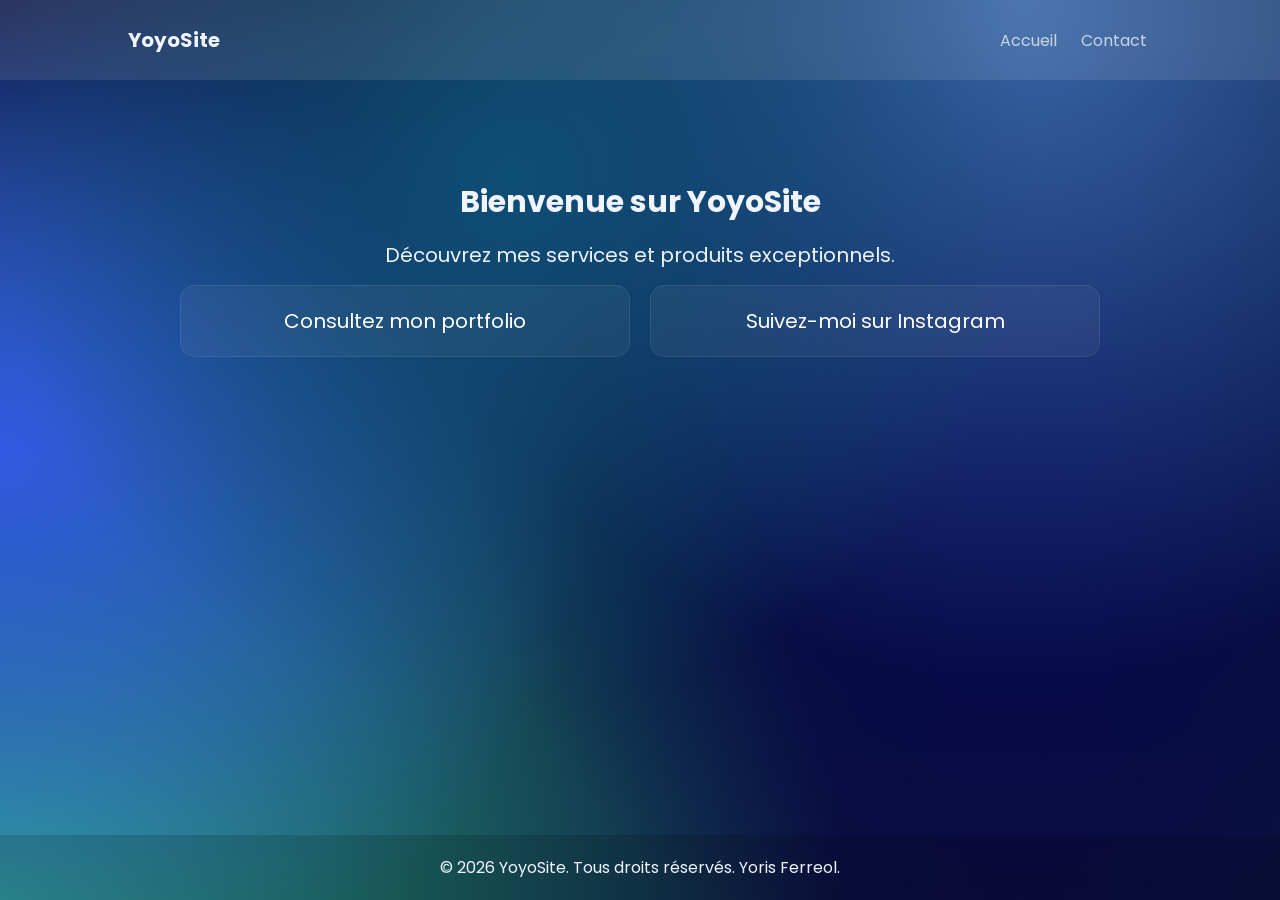
<file: index.html>
<!DOCTYPE html>
<html lang="en">
<head>
    <meta charset="UTF-8">
    <meta name="viewport" content="width=device-width, initial-scale=1.0">
    <title>Document</title>
    <link href="https://fonts.googleapis.com/css2?family=Poppins:wght@300;400;600;700&display=swap" rel="stylesheet">
    <link rel="stylesheet" href="style.css">
</head>
<body>
    <header>
        <h1>YoyoSite</h1>
        <nav>
            <a href="index.html">Accueil</a>
            <a href="contact.html">Contact</a>
        </nav>
    </header>

    <main>
        <section class="hero">
            <h2>Bienvenue sur YoyoSite</h2>
            <p>Découvrez mes services et produits exceptionnels.</p>
            <div class="btnDiv">
                <a class="portfolio" id="btn" href="portfolio.html" >Consultez mon portfolio</a>
                <a class="instagram" id="btn" href="https://www.instagram.com/yoris.ferreol" target="_blank">Suivez-moi sur Instagram</a>
            </div>
        </section>
    </main>

    <footer>
        <p>&copy; 2026 YoyoSite. Tous droits réservés. Yoris Ferreol.</p>
    </footer>
</body>
</html>
</file>
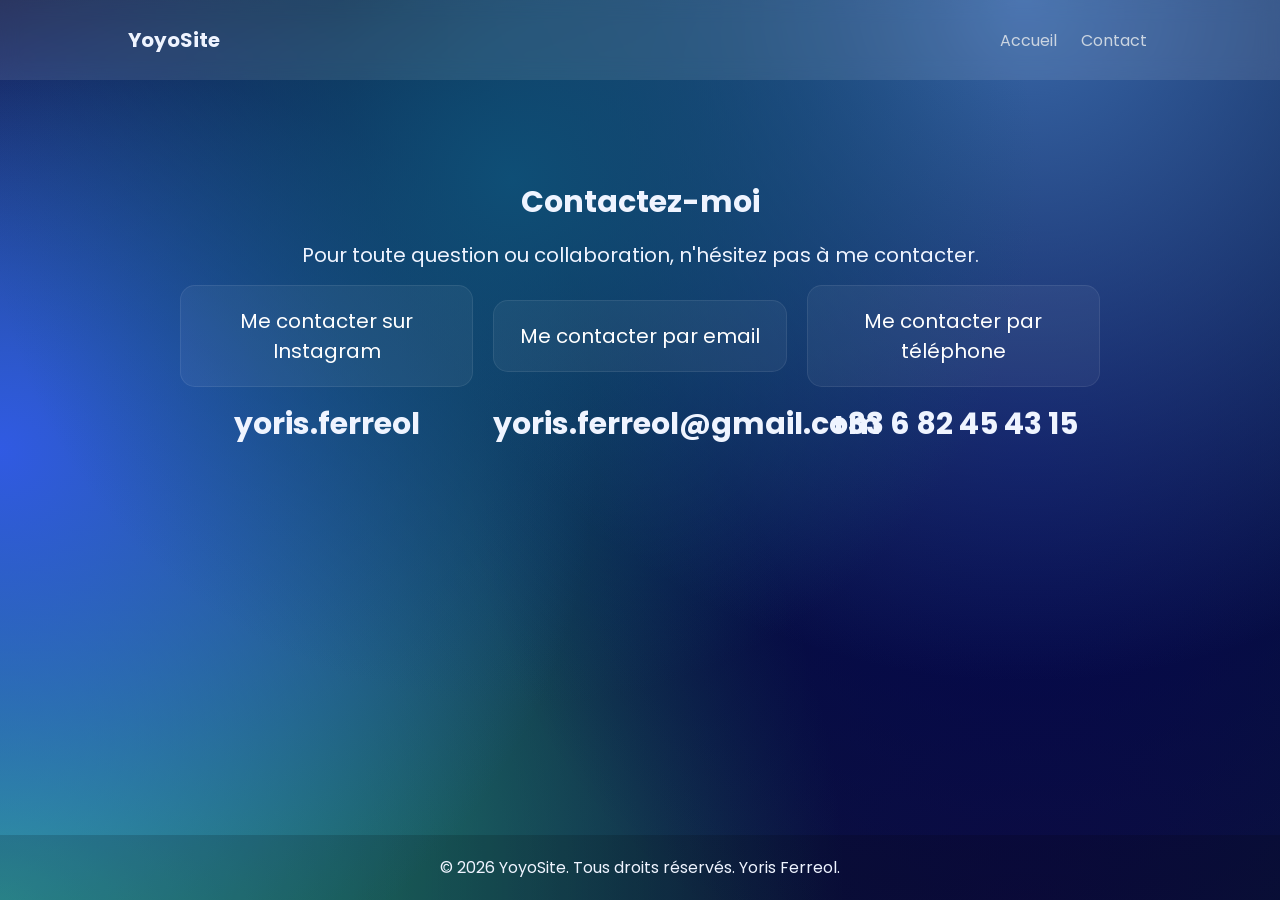
<file: contact.html>
<!DOCTYPE html>
<html lang="en">
<head>
    <meta charset="UTF-8">
    <meta name="viewport" content="width=device-width, initial-scale=1.0">
    <title>Document</title>
    <link href="https://fonts.googleapis.com/css2?family=Poppins:wght@300;400;600;700&display=swap" rel="stylesheet">
    <link rel="stylesheet" href="style.css">
</head>
<body>
    <header>
        <h1>YoyoSite</h1>
        <nav>
            <a href="index.html">Accueil</a>
            <a href="contact.html">Contact</a>
        </nav>
    </header>

    <main>
        <section class="hero">
            <h2>Contactez-moi</h2>
            <p>Pour toute question ou collaboration, n'hésitez pas à me contacter.</p>
            <div class="btnDiv">
                <a class="instagram" id="btn" href="https://www.instagram.com/yoris.ferreol" target="_blank">Me contacter sur Instagram</a>
                <a class="email" id="btn" href="mailto:yoris.ferreol@gmail.com">Me contacter par email</a>
                <a class="number" id="btn" href="tel:+33682454315">Me contacter par téléphone </a>
            </div>
            <div class="contactInfo">
                <h2>yoris.ferreol</h2>
                <h2>yoris.ferreol@gmail.com</h2>
                <h2>+33 6 82 45 43 15</h2>
            </div>
        </section>
    </main>

    <footer>
        <p>&copy; 2026 YoyoSite. Tous droits réservés. Yoris Ferreol.</p>
    </footer>
</body>
</html>
</file>
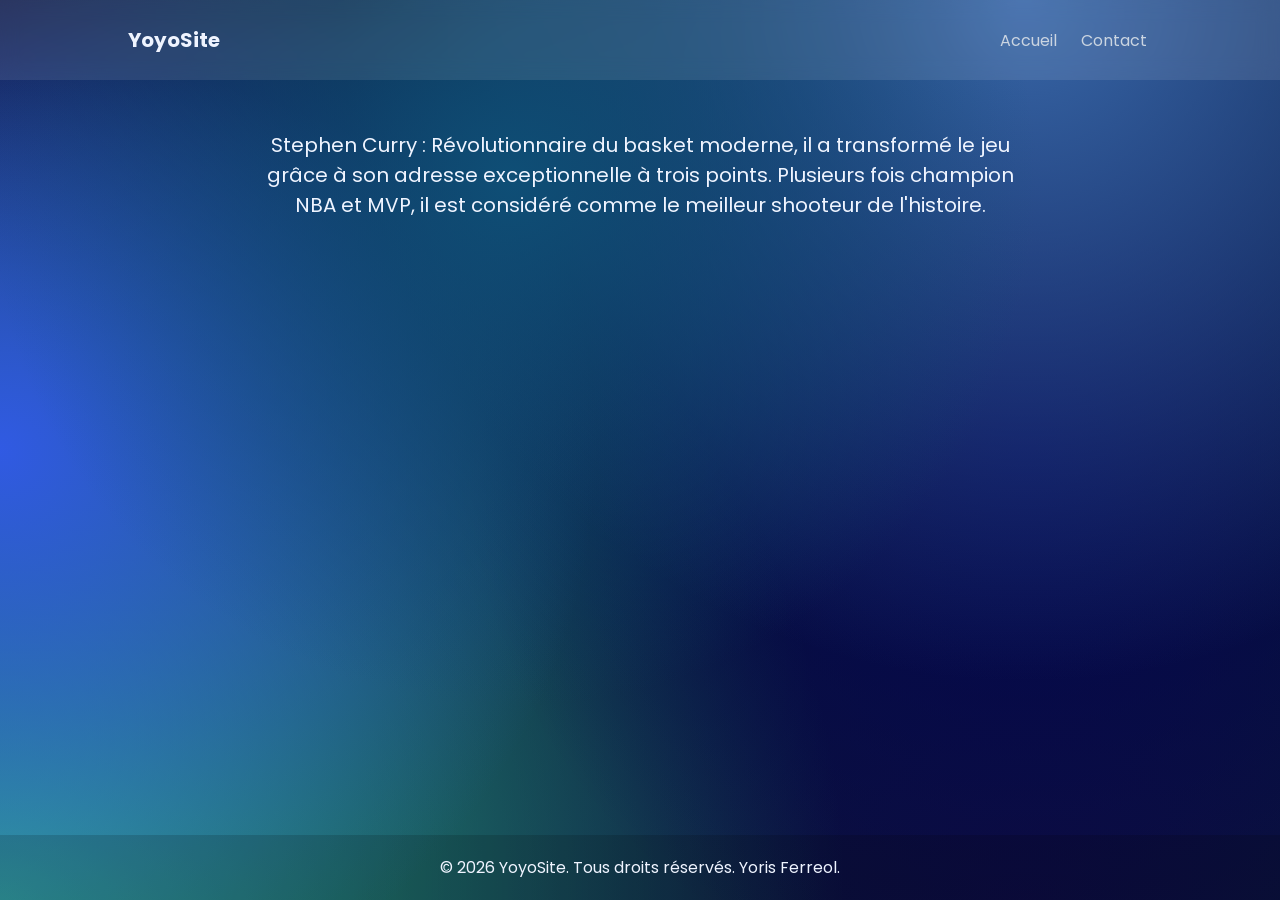
<file: Curry.html>
<!DOCTYPE html>
<html lang="en">
<head>
    <meta charset="UTF-8">
    <meta name="viewport" content="width=device-width, initial-scale=1.0">
    <title>Document</title>
    <link href="https://fonts.googleapis.com/css2?family=Poppins:wght@300;400;600;700&display=swap" rel="stylesheet">
    <link rel="stylesheet" href="style.css">
</head>
<body>
    <header>
        <h1>YoyoSite</h1>
        <nav>
            <a href="FirstSiteRemake.html">Accueil</a>
            <a href="contact.html">Contact</a>
        </nav>
    </header>
    <section class="IconsHero">
        <p class="Icons">Stephen Curry : Révolutionnaire du basket moderne, il a transformé le jeu grâce à son adresse exceptionnelle à trois points. Plusieurs fois champion NBA et MVP, il est considéré comme le meilleur shooteur de l'histoire.</p>
    </section>
</body>
<footer>
    <p>&copy; 2026 YoyoSite. Tous droits réservés. Yoris Ferreol.</p>
</footer>
</html>
</file>
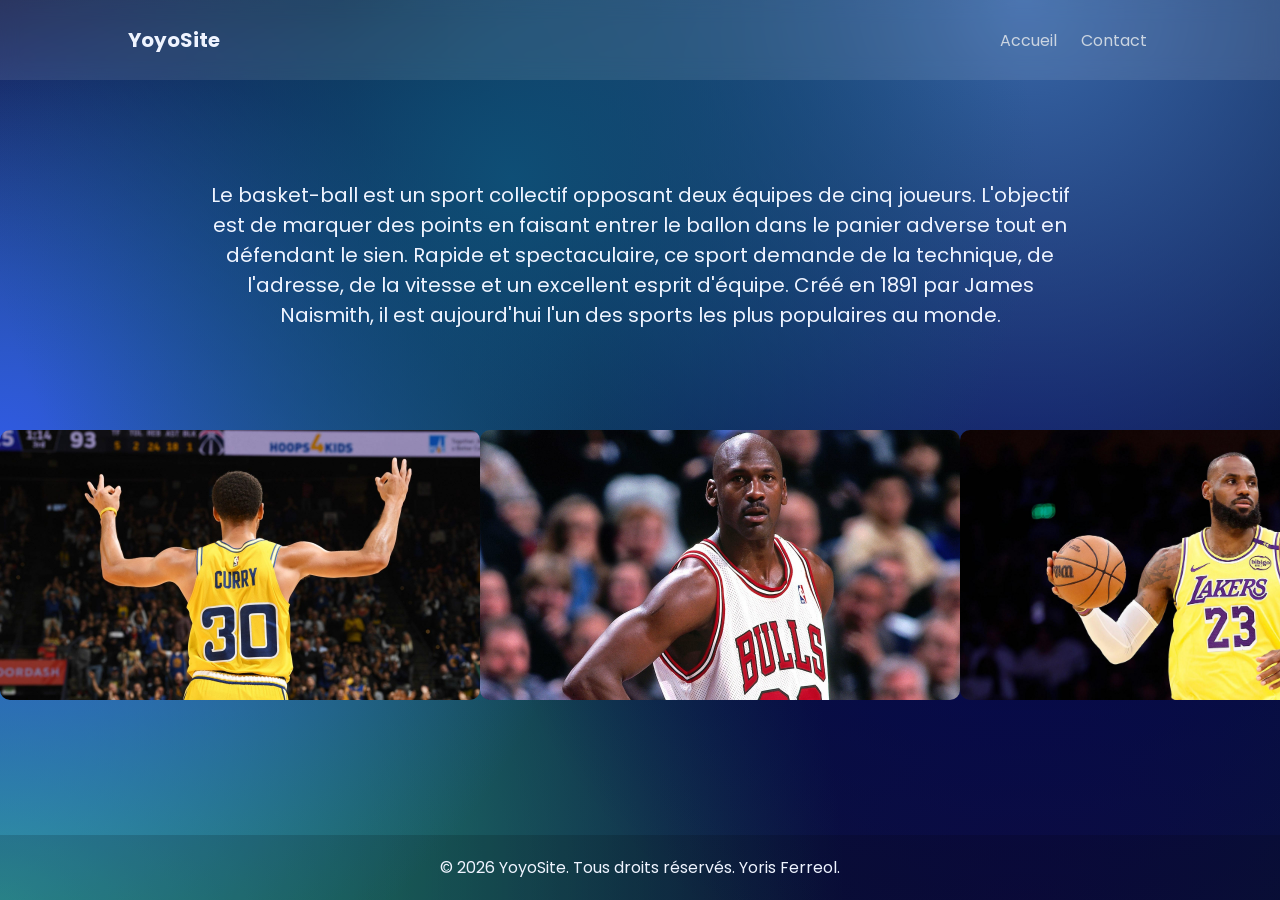
<file: FirstSiteRemake.html>
<!DOCTYPE html>
<html lang="en">
<head>
    <meta charset="UTF-8">
    <meta name="viewport" content="width=device-width, initial-scale=1.0">
    <title>Document</title>
    <link href="https://fonts.googleapis.com/css2?family=Poppins:wght@300;400;600;700&display=swap" rel="stylesheet">
    <link rel="stylesheet" href="style.css">
</head>
<body>
    <header>
        <h1>YoyoSite</h1>
        <nav>
            <a href="index.html">Accueil</a>
            <a href="contact.html">Contact</a>
        </nav>
    </header>
    <p class="rules">Le basket-ball est un sport collectif opposant deux équipes de cinq joueurs. L'objectif est de marquer des points en faisant entrer le ballon dans le panier adverse tout en défendant le sien. Rapide et spectaculaire, ce sport demande de la technique, de l'adresse, de la vitesse et un excellent esprit d'équipe. Créé en 1891 par James Naismith, il est aujourd'hui l'un des sports les plus populaires au monde.</p>
    <section class="section" id="joueurs">
        <div>
            <a href="curry.html"><img src="curry.jpg" alt="Stephen Curry" class="images" target="_blank" ></a>
            <a href="MJ.html"><img src="MJ.jpeg" alt="Michael Jordan" class="images" target="_blank" ></a>
            <a href="Lebron.html"><img src="lebron.jpg" alt="LeBron James" class="images" target="_blank" ></a>
        </div>
    </section>
</body>
<footer>
    <p>&copy; 2026 YoyoSite. Tous droits réservés. Yoris Ferreol.</p>
</footer>
</html>
</file>
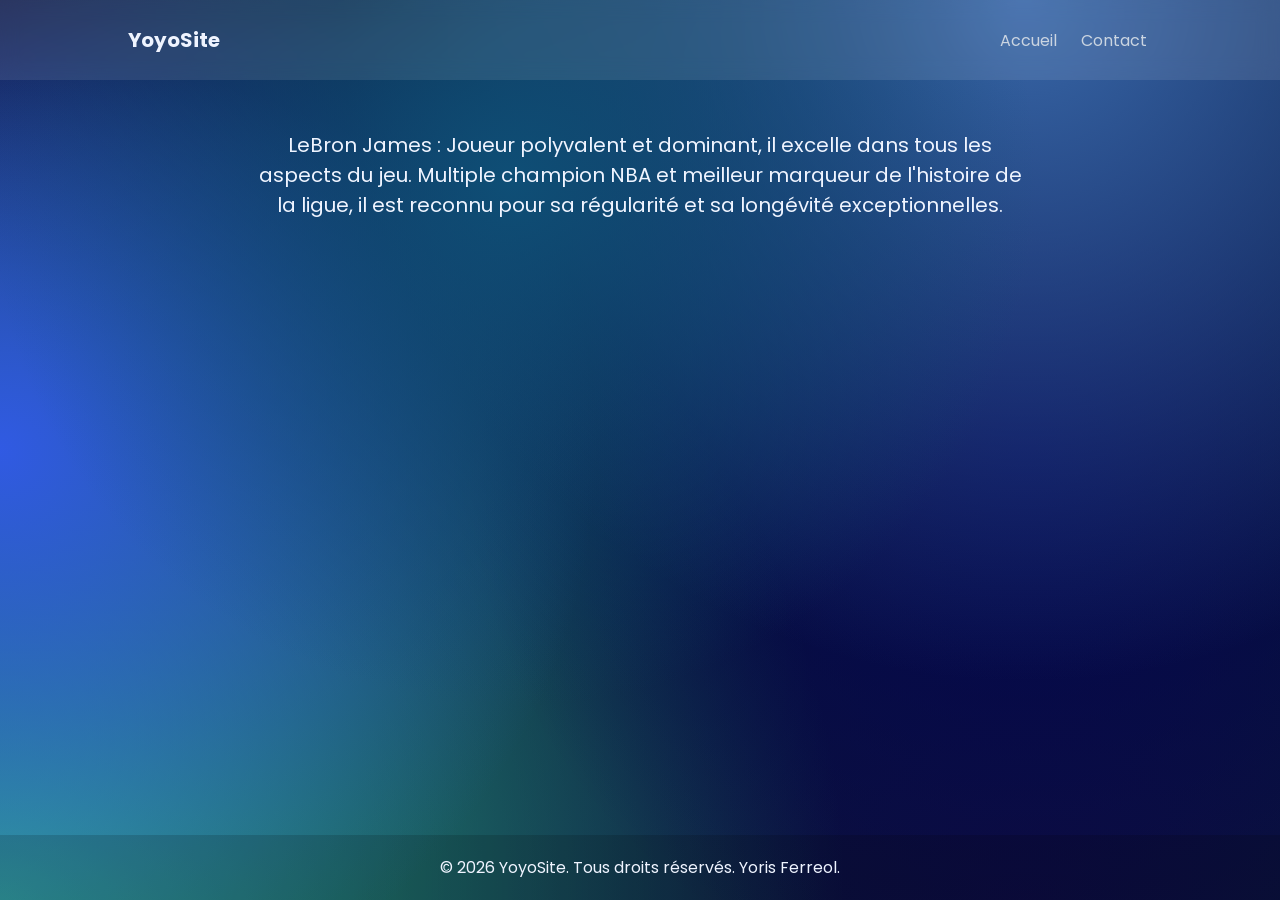
<file: Lebron.html>
<!DOCTYPE html>
<html lang="en">
<head>
    <meta charset="UTF-8">
    <meta name="viewport" content="width=device-width, initial-scale=1.0">
    <title>Document</title>
    <link href="https://fonts.googleapis.com/css2?family=Poppins:wght@300;400;600;700&display=swap" rel="stylesheet">
    <link rel="stylesheet" href="style.css">
</head>
<body>
    <header>
        <h1>YoyoSite</h1>
        <nav>
            <a href="FirstSiteRemake.html">Accueil</a>
            <a href="#">Contact</a>
        </nav>
    </header>
    <section class="IconsHero">
        <p class="Icons">LeBron James : Joueur polyvalent et dominant, il excelle dans tous les aspects du jeu. Multiple champion NBA et meilleur marqueur de l'histoire de la ligue, il est reconnu pour sa régularité et sa longévité exceptionnelles.</p>
    </section>
</body>
<footer>
    <p>&copy; 2026 YoyoSite. Tous droits réservés. Yoris Ferreol.</p>
</footer>
</html>
</file>
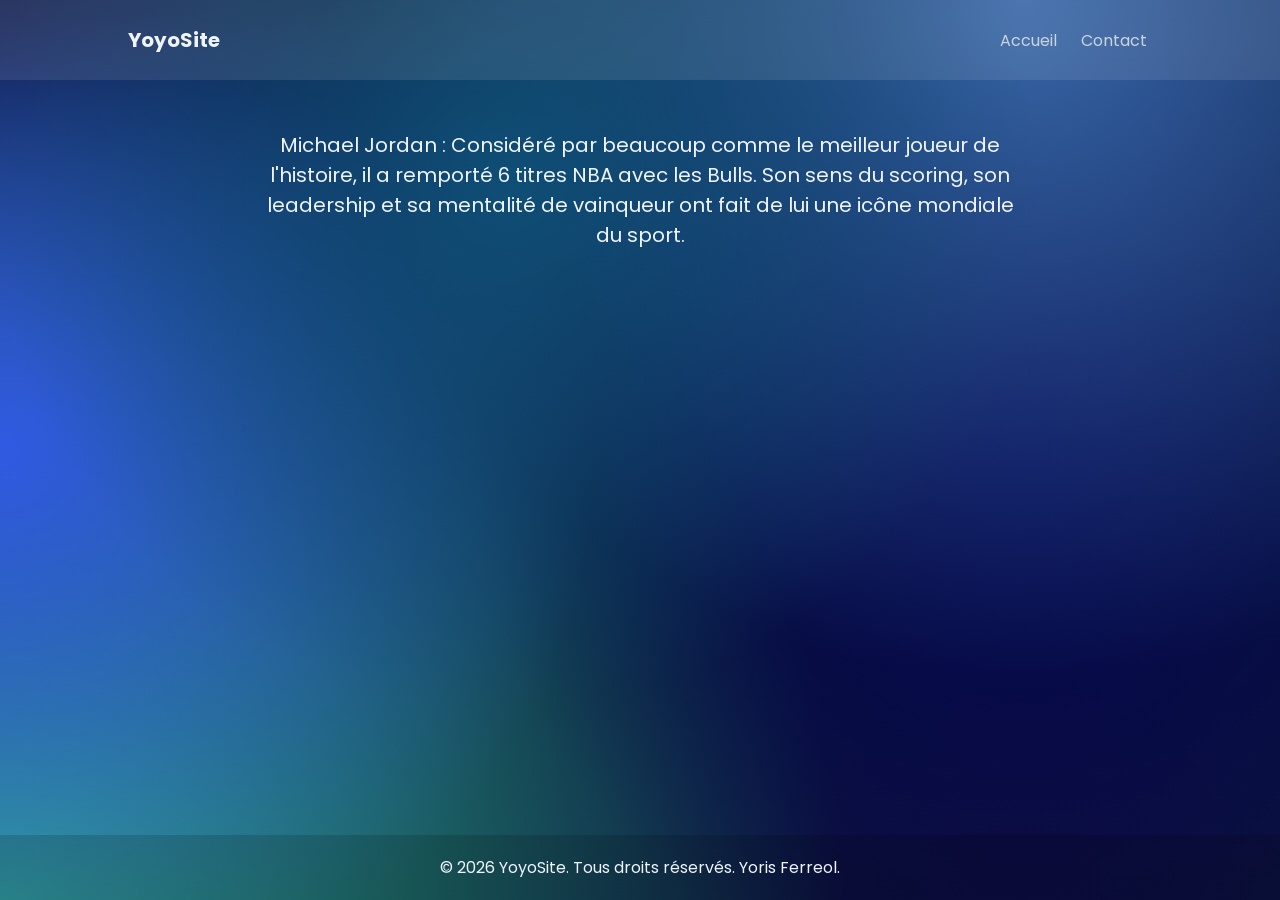
<file: MJ.html>
<!DOCTYPE html>
<html lang="en">
<head>
    <meta charset="UTF-8">
    <meta name="viewport" content="width=device-width, initial-scale=1.0">
    <title>Document</title>
    <link href="https://fonts.googleapis.com/css2?family=Poppins:wght@300;400;600;700&display=swap" rel="stylesheet">
    <link rel="stylesheet" href="style.css">
</head>
<body>
    <header>
        <h1>YoyoSite</h1>
        <nav>
            <a href="FirstSiteRemake.html">Accueil</a>
            <a href="contact.html">Contact</a>
        </nav>
    </header>
    <section class="IconsHero">
        <p class="Icons">Michael Jordan : Considéré par beaucoup comme le meilleur joueur de l'histoire, il a remporté 6 titres NBA avec les Bulls. Son sens du scoring, son leadership et sa mentalité de vainqueur ont fait de lui une icône mondiale du sport.</p>
    </section>
</body>
<footer>
    <p>&copy; 2026 YoyoSite. Tous droits réservés. Yoris Ferreol.</p>
</footer>
</html>
</file>
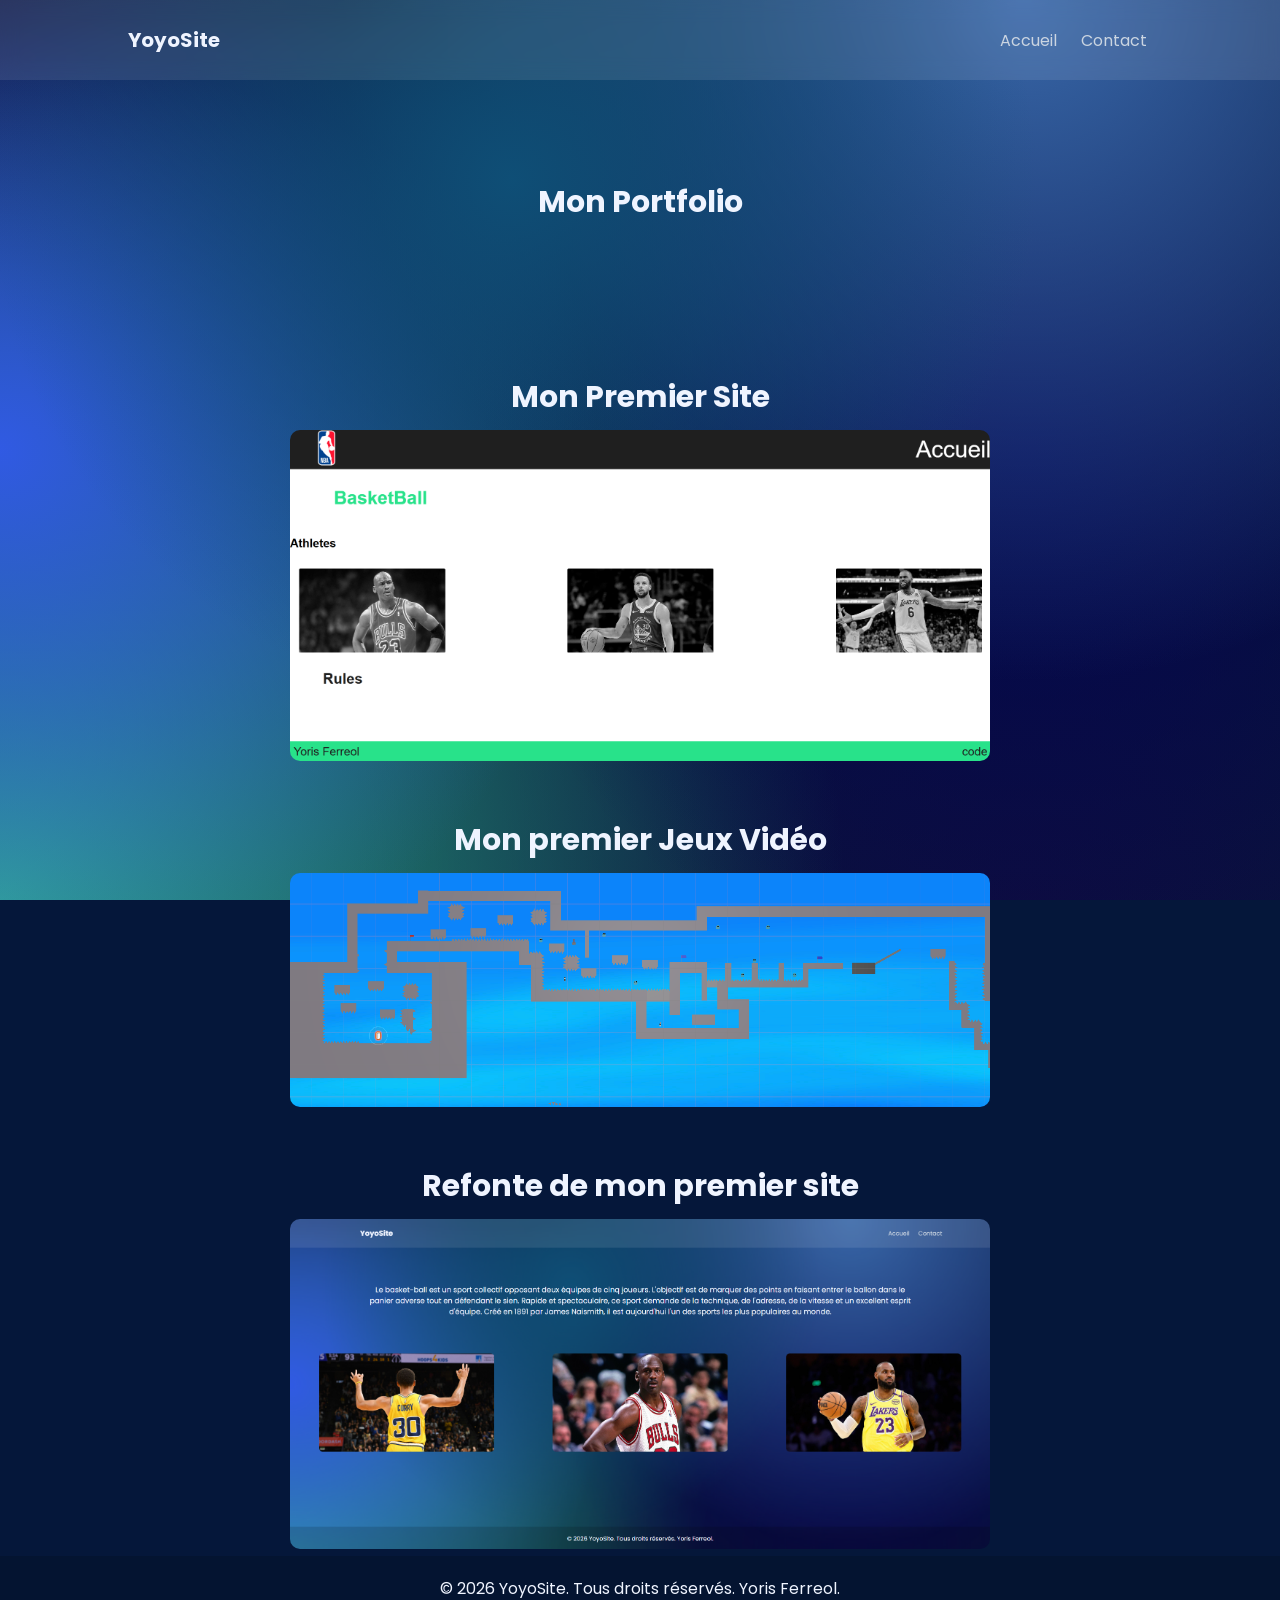
<file: portfolio.html>
<!DOCTYPE html>
<html lang="en">
<head>
    <meta charset="UTF-8">
    <meta name="viewport" content="width=device-width, initial-scale=1.0">
    <title>Document</title>
    <link href="https://fonts.googleapis.com/css2?family=Poppins:wght@300;400;600;700&display=swap" rel="stylesheet">
    <link rel="stylesheet" href="style.css">
</head>
<body>
    <header>
        <h1>YoyoSite</h1>
        <nav>
            <a href="history.back()">Accueil</a>
            <a href="contact.html">Contact</a>
        </nav>
    </header>

    <main>
        <section class="hero">
            <h2>Mon Portfolio</h2>
        </section>
        <div class="PortDiv">
            <h2>Mon Premier Site</h2>
            <a href="https://yorisferreol.github.io/SiteStage/index.html" target="_blank">
                <img src="firstSiteScreenShot.png" alt="PortfolioFirstSiteImg" class="portfolioImg">
            </a>
            <h2>Mon premier Jeux Vidéo</h2>
            <a href="https://github.com/YorisFerreol/yoyosite/blob/main/Build.7z">
                <img src="FirstGameImg.png" alt="PortfolioJeuxVideoImg" class="portfolioImg">
            </a>
            <h2>Refonte de mon premier site</h2>
            <a href="FirstSiteRemake.html" target="_blank">
                <img src="FirstSiteRemakeImg.png" alt="PortfolioRemakeImg" class="portfolioImg">
            </a>
        </div>
    </main>

    <footer>
        <p>&copy; 2026 YoyoSite. Tous droits réservés. Yoris Ferreol.</p>
    </footer>
</body>
</html>
</file>
<file: style.css>
* {
      margin: 0;
      padding: 0;
      box-sizing: border-box;
      font-family: 'Poppins', sans-serif;
    }

    html,
    body {
      height: 100%;
    }

    body {
      min-height: 100vh;
      display: flex;
      flex-direction: column;
      background: #161868;
      color: #EFF4FF;
      overflow-x: hidden;
    }

    header {
      display: flex;
      justify-content: space-between;
      align-items: center;
      background: #ffffff1a;
      backdrop-filter: blur(10px);
      position: sticky;
      top: 0;
      z-index: 1000;
    }

    header h1 {
      font-size: 20px;
      padding: 25px 10%;
    }

    nav{
        width: 300px;
    }

    nav a {
      color: #cbd5e1;
      margin-left: 20px;
      text-decoration: none;
    }

    nav a:hover {
      color: white;
    }

    .hero {
      display: flex;
      flex-direction: column;
      align-items: center;
      justify-content: center;
      gap: 15px;
      /* min-height: 300px; */
      text-align: center;
      margin: 100px 20px;
      font-size: 20px;
    }

    .IconsHero{
        display: flex;
        align-items: center;
        justify-content: center;
        text-align: center;
        font-size: 20px;
        width: 80%;
        padding-left : 20%;
        padding-top : 50px;
    }

    .hero a {
        text-decoration: none;
        color: white;
        padding: 2px 20px;
        border-radius: 9px;
    }

    .btnDiv{
      display: grid;
      grid-template-columns: repeat(auto-fit, minmax(250px, 1fr));
      gap: 20px;
      padding-left: 160px;
      padding-right: 160px;   
    }

    #btn{
      background: rgba(255,255,255,0.05);
      padding: 20px;
      border-radius: 15px;
      border: 1px solid rgba(255,255,255,0.08);
    }

    footer {
      width: 100%;
      margin-top: auto;
      padding: 20px 0;
      text-align: center;
      background: rgba(0, 0, 0, 0.15);
    }

    .images{
        width:480px;
        height: 270px;
        margin-top: 100px;
        gap : 20px;
        border-radius: 10px;
    }


    div{
        display:flex;
        flex-direction: row;
        justify-content: space-around;
        align-items: center;
        width: 100%;
    }

    .rules{
        text-align: center;
        font-size: 20px;
        margin : 100px 200px 0px 200px;

    }

    body {
      background-color: rgb(5, 23, 58);
      background-image: radial-gradient(circle at 40% 20%, hsla(203, 78%, 26%, 1) 0%, transparent 50%), radial-gradient(circle at 80% 0%, hsla(215, 50%, 44%, 1) 0%, transparent 50%), radial-gradient(circle at 0% 50%, hsla(226, 76%, 54%, 1) 0%, transparent 44%), radial-gradient(circle at 80% 50%, hsla(238, 92%, 16%, 1) 0%, transparent 50%), radial-gradient(circle at 0% 100%, hsla(163, 57%, 43%, 1) 0%, transparent 54%), radial-gradient(circle at 80% 100%, hsla(241, 65%, 15%, 1) 0%, transparent 50%), radial-gradient(circle at 0% 0%, hsla(228, 56%, 8%, 1) 0%, transparent 50%);
      background-blend-mode: normal, normal, normal, normal, normal, normal, normal;
      background-repeat: no-repeat;
      background-size: cover;
      background-attachment: fixed;
    }

    .portfolioImg{
      width: 700px;
      margin-top: 10px;
      gap : 20px;
      border-radius: 10px;
    }

    .PortDiv{
      display: flex;
      flex-direction: column;
      align-items: center;
    }

    .PortDiv h2{
      margin-top: 50px;
      font-size: 30px;
    }
    
    .contactInfo{
      display: grid;
      grid-template-columns: repeat(auto-fit, minmax(250px, 1fr));
      gap: 20px;
      padding-left: 160px;
      padding-right: 160px; 
    }
</file>
